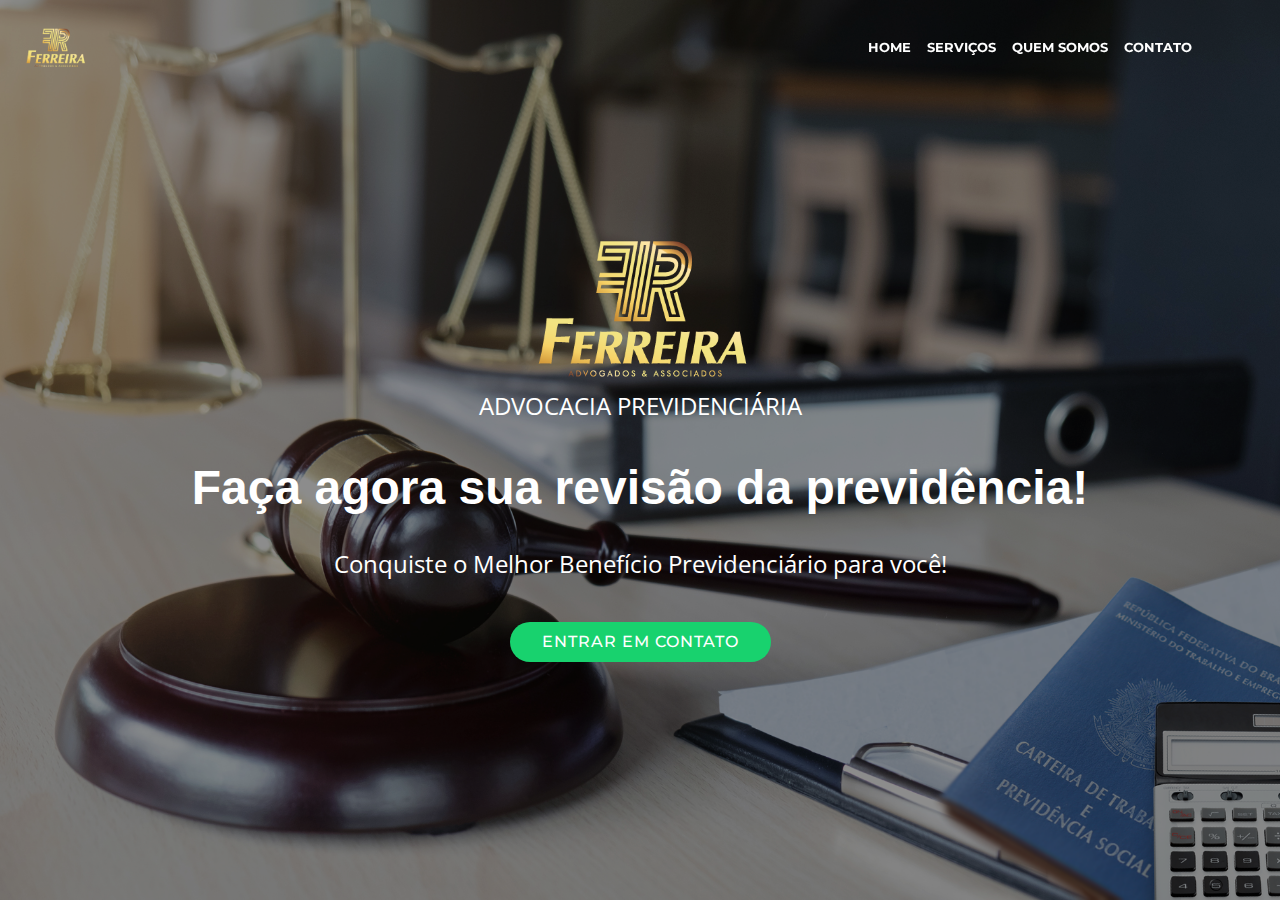
<file: index.html>
<!DOCTYPE html>
<html lang="pt-BR">

<head>
    <meta charset="UTF-8">
    <meta name="viewport" content="width=device-width, initial-scale=1.0">
    <title>Imagem de Fundo com Conteúdo Scroll</title>

    <link rel="stylesheet" href="https://cdnjs.cloudflare.com/ajax/libs/font-awesome/4.7.0/css/font-awesome.min.css">
    <link rel="stylesheet" href="https://cdn.jsdelivr.net/npm/bootstrap@4.0.0/dist/css/bootstrap.min.css" integrity="sha384-Gn5384xqQ1aoWXA+058RXPxPg6fy4IWvTNh0E263XmFcJlSAwiGgFAW/dAiS6JXm" crossorigin="anonymous">

    <link rel="stylesheet" href="style.css">

</head>

<body>

  <header id="header">
  <nav class="navbar navbar-expand-lg">
    <a class="navbar-brand" href=""><img src="logo2.webp" style="width: 70px;" alt=""></a>
    <button class="navbar-toggler" type="button" data-toggle="collapse" data-target="#navbarNav" aria-controls="navbarNav" aria-expanded="false" aria-label="Toggle navigation">
      <span class="navbar-toggler-icon"><i class="fa fa-bars" style="font-size:30px;color:white"></i>
      </span>
    </button>
    <div class="collapse navbar-collapse d-lg-flex justify-content-end" id="navbarNav">
      <ul class="navbar-nav">
        <li class="nav-item active">
          <a class="nav-link" href="#">HOME<span class="sr-only">(current)</span></a>
        </li>
        <li class="nav-item">
          <a class="nav-link" href="#">SERVIÇOS</a>
        </li>
        <li class="nav-item">
          <a class="nav-link" href="#">QUEM SOMOS</a>
        </li>
        <li class="nav-item">
          <a class="nav-link" href="#">CONTATO</a>
        </li>
      </ul>
    </div>
  </nav>
</header>


  <section id="intro">
  <div class="corousel">
    <div class="img"></div>
    <div class="carousel-container">
      <div class="carousel-content">
          <img src="logo2.webp" alt="">
          <p class="title">ADVOCACIA PREVIDENCIÁRIA</p>
          <h2>Faça agora sua revisão da previdência!</h2>
          <p> Conquiste o Melhor Benefício Previdenciário para você!</p>

          <a href="wa-me.html"  class="btnwame" target="_blank">ENTRAR EM CONTATO</a>
      </div>
  </div>  
  </div>
</section>
<script src="main.js"></script>
<script src="https://code.jquery.com/jquery-3.2.1.slim.min.js" integrity="sha384-KJ3o2DKtIkvYIK3UENzmM7KCkRr/rE9/Qpg6aAZGJwFDMVNA/GpGFF93hXpG5KkN" crossorigin="anonymous"></script>
<script src="https://cdn.jsdelivr.net/npm/popper.js@1.12.9/dist/umd/popper.min.js" integrity="sha384-ApNbgh9B+Y1QKtv3Rn7W3mgPxhU9K/ScQsAP7hUibX39j7fakFPskvXusvfa0b4Q" crossorigin="anonymous"></script>
<script src="https://cdn.jsdelivr.net/npm/bootstrap@4.0.0/dist/js/bootstrap.min.js" integrity="sha384-JZR6Spejh4U02d8jOt6vLEHfe/JQGiRRSQQxSfFWpi1MquVdAyjUar5+76PVCmYl" crossorigin="anonymous"></script>
</body>
</html>
</file>
<file: style.css>
@import url('https://fonts.googleapis.com/css2?family=Montserrat&display=swap');
@import url('https://fonts.googleapis.com/css2?family=Open+Sans&display=swap');

body{
    margin: 0;
    padding: 0;
}

.img {
    background-image: url('adv14.webp');
    width: 100%;
    height: 100vh;
    background-size: cover;
    background-position: center;
    background-repeat: no-repeat;
    filter: brightness(55%);

}

#intro .carousel-content{
    display: flex;
    flex-direction: column;
    justify-content: center;
    text-align: center;
    position: absolute;
    bottom: 0;
    top: 0;
    left: 0;
    right: 0;
    align-items: center;
}


.carousel-content img {
    height: 160px;
    width: 249px;
}

#intro p{
    color: white;
    font-size: 150%;
    font-family: 'Open Sans', sans-serif;
    margin: 0 auto 30px auto;
    width: 50%;

}

#intro h2{
    color: #fff;
    font-size: 48px;
    font-weight: 700;
    font-family: sans-serif, bold;
    margin: 5px;
    margin-bottom: 30px;
}

.btnwame{
    font-family: "Montserrat", sans-serif;
    font-weight: 500;
    font-size: 16px;
    letter-spacing: 1px;
    display: inline-block;
    padding: 8px 32px;
    border-radius: 50px;
    transition: 0.5s;
    margin: 10px;
    color: #fff;
    background: #18d26e;
}

 a{
    text-decoration: none;
}

#header{
    height: 92px;
    position: fixed;
    left: 0;
    top: 0;
    right: 0;
    transition: all 0.5s;
    z-index: 997;
}

.collapse{
    padding-right: 60px;
    font-size: 13px;
    font-family: 'Montserrat';
    font-weight: bold;

}

.navbar {
    padding: 20px;
}


.navbar-brand , a{
    color: white;
}


/* Estilo do header */
#header {
    background-color: transparent; /* Defina a cor de fundo inicial como transparente */
    transition: background-color 0.3s ease; /* Adicione uma transição suave para a mudança de cor de fundo */
  }

  /* Estilo da barra de navegação quando aberta */
  #header.navbar-opened {
    background-color: black; /* Defina a cor de fundo para preto quando a barra de navegação estiver aberta */
    height: 30vh;
  }

@media (max-width: 700px) {
    .carousel-content img {
        height: 160px;
        width: 249px;
    }
    
    #intro p{
        color: white;
        font-family: 'Open Sans', sans-serif;
        margin: 0 auto 30px auto;
        width: 80%;
    
    }
    
    #intro h2{
        color: #fff;
        font-size: 28px;
        font-weight: 700;
        font-family: sans-serif, bold;
        margin: 5px;
        margin-bottom: 30px;
    }
}
</file>
